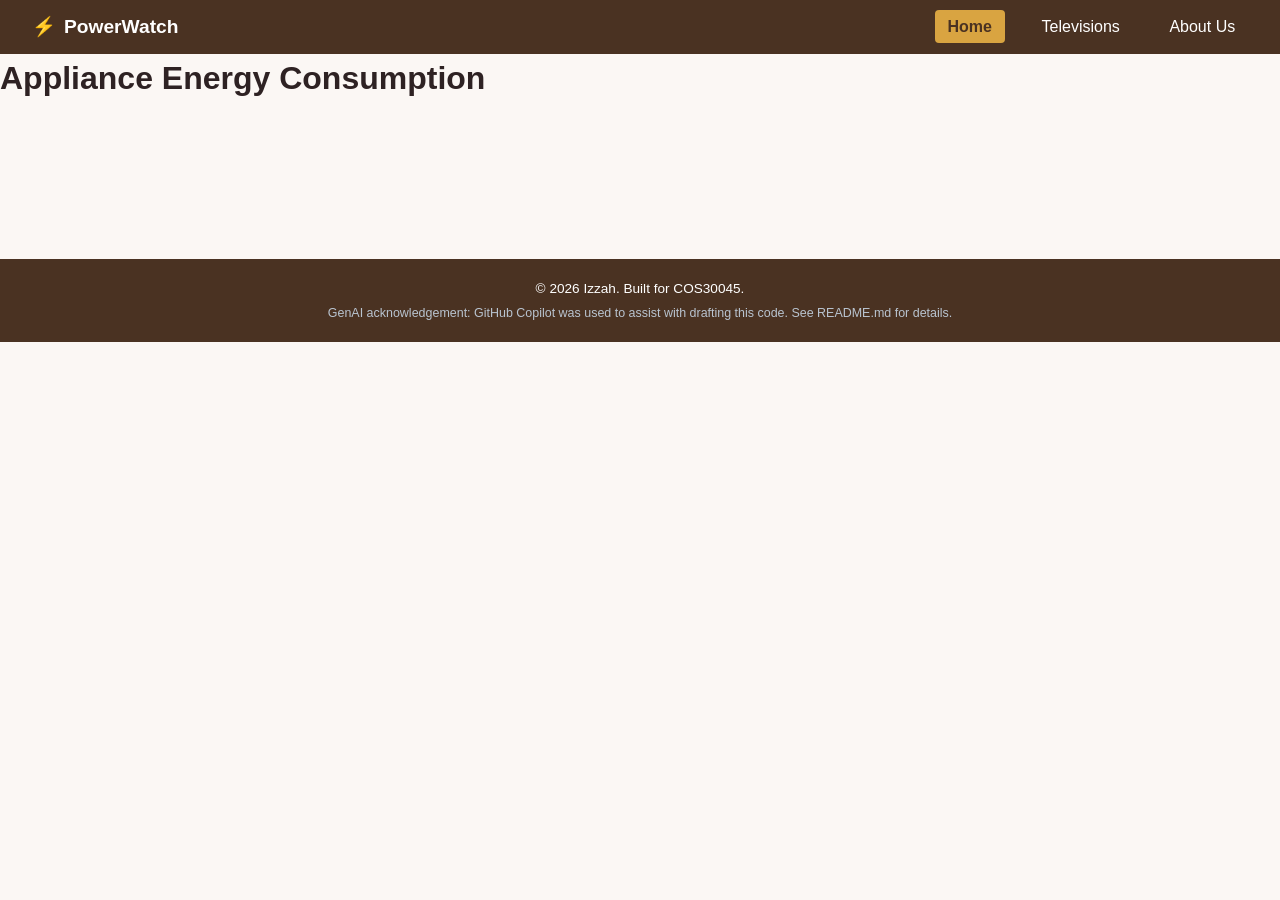
<file: index.html>
<!DOCTYPE html>
<html lang="en">
<head>
  <meta charset="UTF-8">
  <meta name="viewport" content="width=device-width, initial-scale=1.0">
  <title>Home | Appliance Energy Consumption AU</title>
  <link rel="stylesheet" href="css/style.css">
</head>
<body>

  <header>
    <nav class="navbar">
      <a href="index.html" class="logo" aria-label="Home">
        <span aria-hidden="true">⚡</span>
        <span>PowerWatch</span>
      </a>
      </a>
      <ul class="nav-links">
        <li><a href="index.html" class="nav-link" data-page="index">Home</a></li>
        <li><a href="televisions.html" class="nav-link" data-page="televisions">Televisions</a></li>
        <li><a href="about.html" class="nav-link" data-page="about">About Us</a></li>
      </ul>
    </nav>
  </header>

  <h1>Appliance Energy Consumption</h1>
  <div id="content"></div>
  <!-- Give the SVG a size so shapes can be seen -->
  <svg width="300" height="150"></svg>

  <!-- NEW: Container for T04-3 chart -->
  <div class="responsive-svg-container"></div>

  <footer>
    <p>&copy; <span id="year"></span> Izzah. Built for COS30045.</p>
    <p class="genai-note">GenAI acknowledgement: GitHub Copilot was used to assist with drafting this code. See README.md for details.</p>
  </footer>

  <!-- D3 library -->
  <!-- Old js files (disable while doing T04-4) -->
  <!-- <script src="energy-d3.js"></script> -->
  <!-- <script src="t04-3-bars.js"></script> -->
  <script src="js/main.js"></script>

  <script src="https://d3js.org/d3.v7.min.js"></script>
  <script src="t04-4-load.js"></script>  <!--loads CSV then calls createBarChart--> 
  <script src="t04-5-bars.js"></script>  <!--defines createBarChart
</body>
</html>
</file>
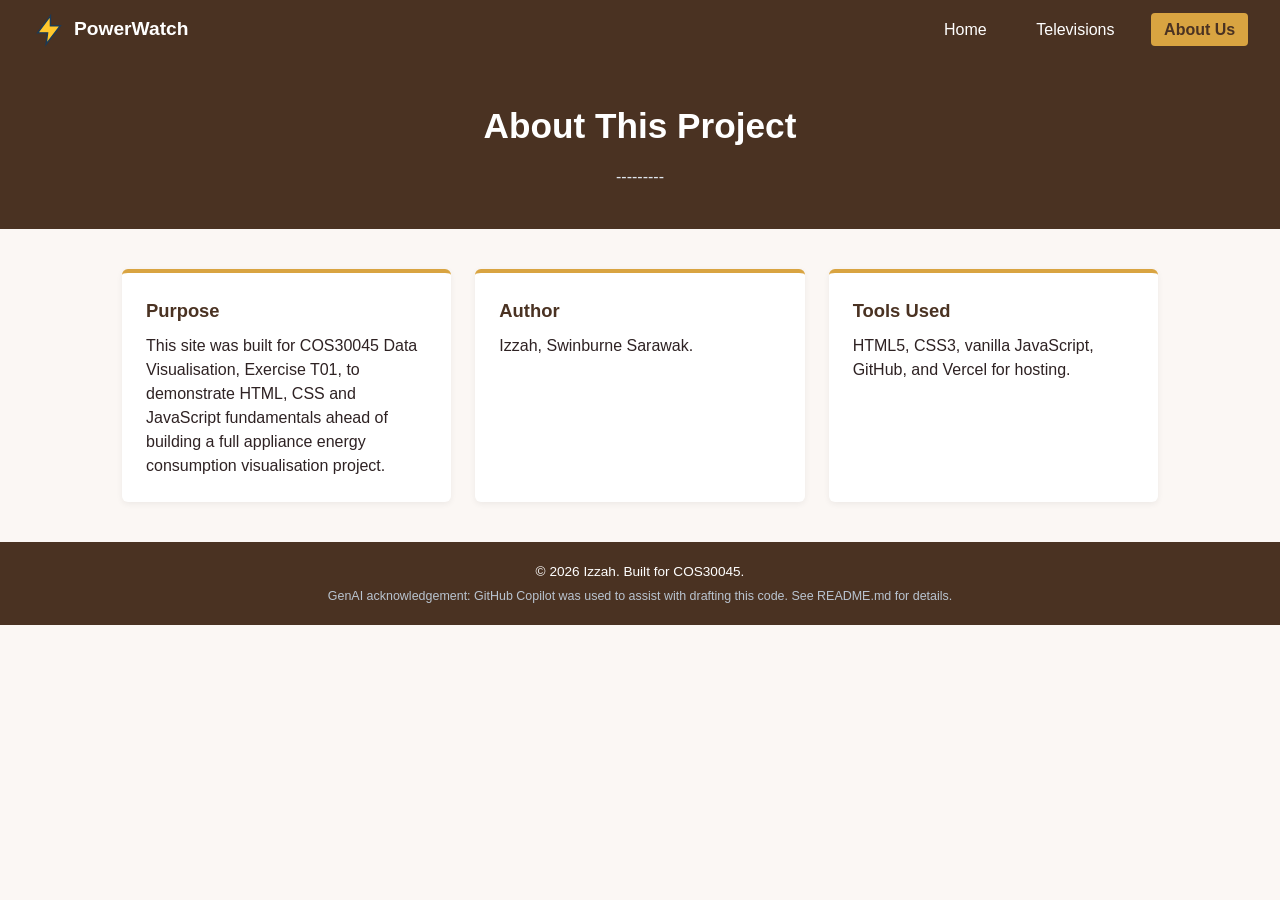
<file: about.html>
<!DOCTYPE html>
<html lang="en">
<head>
  <meta charset="UTF-8">
  <meta name="viewport" content="width=device-width, initial-scale=1.0">
  <title>About Us | Appliance Energy Consumption AU</title>
  <link rel="stylesheet" href="css/style.css">
</head>
<body>

  <header>
    <nav class="navbar">
      <a href="index.html" class="logo" aria-label="Home">
        <svg width="34" height="34" viewBox="0 0 24 24" fill="none" xmlns="http://www.w3.org/2000/svg">
          <path d="M13 2L4 14H11L10 22L20 9H13L13 2Z" fill="#FFC72C" stroke="#1B3A57" stroke-width="1"/>
        </svg>
        <span>PowerWatch</span>
      </a>
      <ul class="nav-links">
        <li><a href="index.html" class="nav-link" data-page="index">Home</a></li>
        <li><a href="televisions.html" class="nav-link" data-page="televisions">Televisions</a></li>
        <li><a href="about.html" class="nav-link" data-page="about">About Us</a></li>
      </ul>
    </nav>
  </header>

  <main>
    <section class="hero small">
      <h1>About This Project</h1>
      <p>---------</p>
    </section>

    <section class="content-grid">
      <div class="card">
        <h2>Purpose</h2>
        <p>This site was built for COS30045 Data Visualisation, Exercise T01, to demonstrate HTML, CSS and JavaScript fundamentals ahead of building a full appliance energy consumption visualisation project.</p>
      </div>
      <div class="card">
        <h2>Author</h2>
        <p>Izzah, Swinburne Sarawak.</p>
      </div>
      <div class="card">
        <h2>Tools Used</h2>
        <p>HTML5, CSS3, vanilla JavaScript, GitHub, and Vercel for hosting.</p>
      </div>
    </section>
  </main>

  <footer>
    <p>&copy; <span id="year"></span> Izzah. Built for COS30045.</p>
    <p class="genai-note">GenAI acknowledgement: GitHub Copilot was used to assist with drafting this code. See README.md for details.</p>
  </footer>

  <script src="js/main.js"></script>
</body>
</html>
</file>
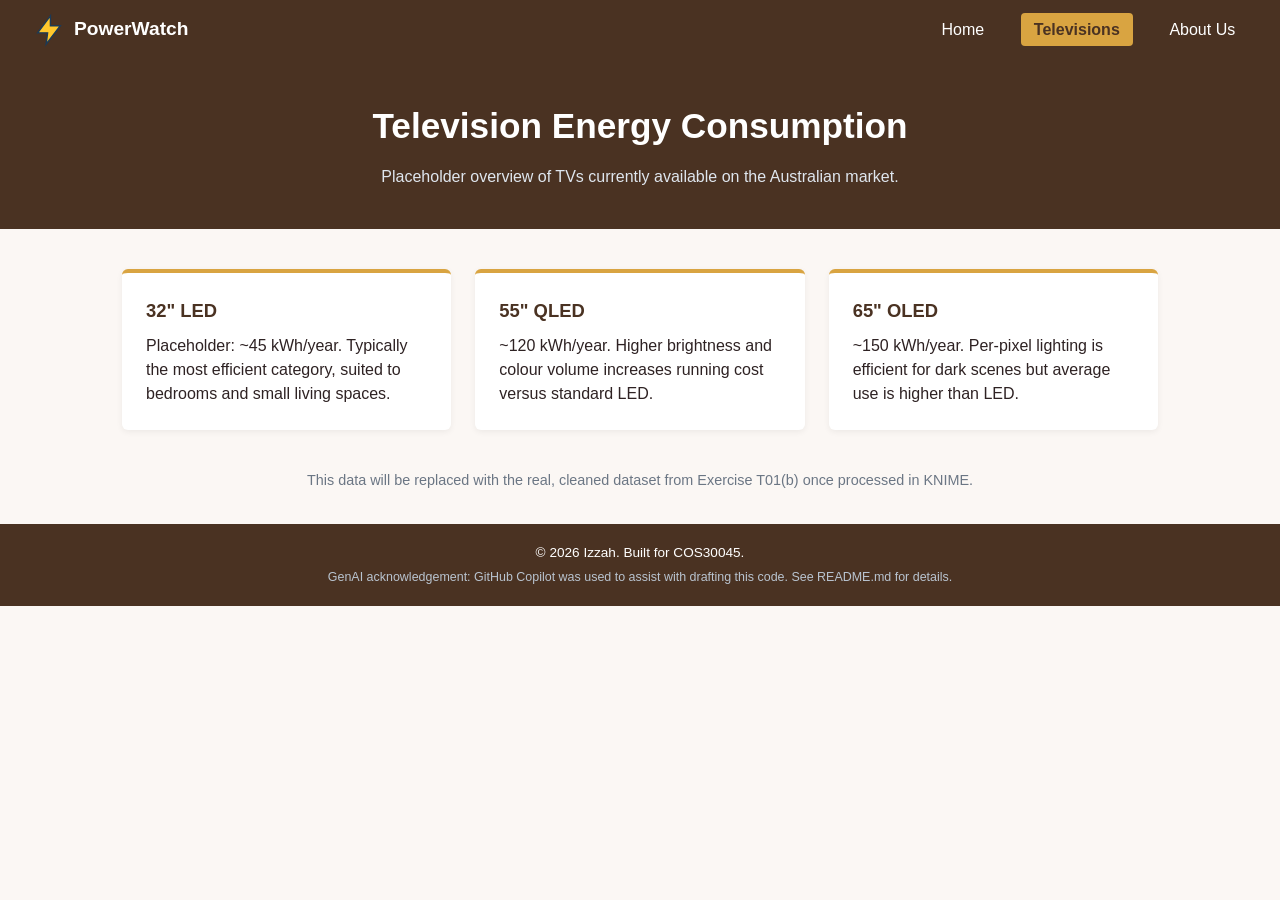
<file: televisions.html>
<!DOCTYPE html>
<html lang="en">
<head>
  <meta charset="UTF-8">
  <meta name="viewport" content="width=device-width, initial-scale=1.0">
  <title>Televisions | Appliance Energy Consumption AU</title>
  <link rel="stylesheet" href="css/style.css">
</head>
<body>

  <header>
    <nav class="navbar">
      <a href="index.html" class="logo" aria-label="Home">
        <svg width="34" height="34" viewBox="0 0 24 24" fill="none" xmlns="http://www.w3.org/2000/svg">
          <path d="M13 2L4 14H11L10 22L20 9H13L13 2Z" fill="#FFC72C" stroke="#1B3A57" stroke-width="1"/>
        </svg>
        <span>PowerWatch</span>
      </a>
      <ul class="nav-links">
        <li><a href="index.html" class="nav-link" data-page="index">Home</a></li>
        <li><a href="televisions.html" class="nav-link" data-page="televisions">Televisions</a></li>
        <li><a href="about.html" class="nav-link" data-page="about">About Us</a></li>
      </ul>
    </nav>
  </header>

  <main>
    <section class="hero small">
      <h1>Television Energy Consumption</h1>
      <p>Placeholder overview of TVs currently available on the Australian market.</p>
    </section>

    <section class="content-grid">
      <div class="card">
        <h2>32" LED</h2>
        <p>Placeholder: ~45 kWh/year. Typically the most efficient category, suited to bedrooms and small living spaces.</p>
      </div>
      <div class="card">
        <h2>55" QLED</h2>
        <p>~120 kWh/year. Higher brightness and colour volume increases running cost versus standard LED.</p>
      </div>
      <div class="card">
        <h2>65" OLED</h2>
        <p>~150 kWh/year. Per-pixel lighting is efficient for dark scenes but average use is higher than LED.</p>
      </div>
    </section>

    <p class="note">This data will be replaced with the real, cleaned dataset from Exercise T01(b) once processed in KNIME.</p>
  </main>

  <footer>
    <p>&copy; <span id="year"></span> Izzah. Built for COS30045.</p>
    <p class="genai-note">GenAI acknowledgement: GitHub Copilot was used to assist with drafting this code. See README.md for details.</p>
  </footer>

  <script src="js/main.js"></script>
</body>
</html>
</file>
<file: css/style.css>
:root {
  --brown: #4A3222;      
  --gold: #D9A441;    
  --light-bg: #FBF7F4;   
  --text: #2E2223;      
  --white: #ffffff;
}

* {
  margin: 0;
  padding: 0;
  box-sizing: border-box;
}

body {
  font-family: 'Segoe UI', Arial, sans-serif;
  color: var(--text);
  background: var(--light-bg);
  line-height: 1.5;
}

/* NAVBAR */
.navbar {
  display: flex;
  justify-content: space-between;
  align-items: center;
  background: var(--brown);
  padding: 0.8rem 2rem;
  position: sticky;
  top: 0;
  z-index: 100;
}

.logo {
  display: flex;
  align-items: center;
  gap: 0.5rem;
  text-decoration: none;
  color: var(--white);
  font-weight: 700;
  font-size: 1.2rem;
}

.nav-links {
  display: flex;
  list-style: none;
  gap: 1.5rem;
}

.nav-link {
  color: var(--white);
  text-decoration: none;
  padding: 0.5rem 0.8rem;
  border-radius: 4px;
  transition: background 0.2s ease, color 0.2s ease;
}

/* mouseover feedback */
.nav-link:hover {
  background: var(--gold);
  color: var(--brown);
}

/* current page feedback (class added by JS) */
.nav-link.active {
  background: var(--gold);
  color: var(--brown);
  font-weight: 700;
}

/* HERO */
.hero {
  background: var(--brown);
  color: var(--white);
  text-align: center;
  padding: 4rem 2rem;
}

.hero.small {
  padding: 2.5rem 2rem;
}

.hero h1 {
  font-size: 2.2rem;
  margin-bottom: 0.8rem;
}

.hero p {
  max-width: 600px;
  margin: 0 auto;
  color: #dfe6ee;
}

/* CONTENT GRID */
.content-grid {
  display: grid;
  grid-template-columns: repeat(auto-fit, minmax(240px, 1fr));
  gap: 1.5rem;
  padding: 2.5rem 2rem;
  max-width: 1100px;
  margin: 0 auto;
}

.card {
  background: var(--white);
  border-top: 4px solid var(--gold);
  border-radius: 6px;
  padding: 1.5rem;
  box-shadow: 0 2px 6px rgba(0,0,0,0.06);
}

.card h2 {
  color: var(--brown);
  margin-bottom: 0.6rem;
  font-size: 1.15rem;
}

.note {
  text-align: center;
  color: #6b7684;
  font-size: 0.9rem;
  padding-bottom: 2rem;
}

/* FOOTER */
footer {
  background: var(--brown);
  color: var(--white);
  text-align: center;
  padding: 1.2rem;
  font-size: 0.85rem;
}

.genai-note {
  color: #b9c4d0;
  margin-top: 0.3rem;
  font-size: 0.78rem;
}

.responsive-svg-container {
margin: 0 auto; /* center */
width: 100%; /* fill parent width */
max-width: 1200px; /* cap max width */
}
</file>
